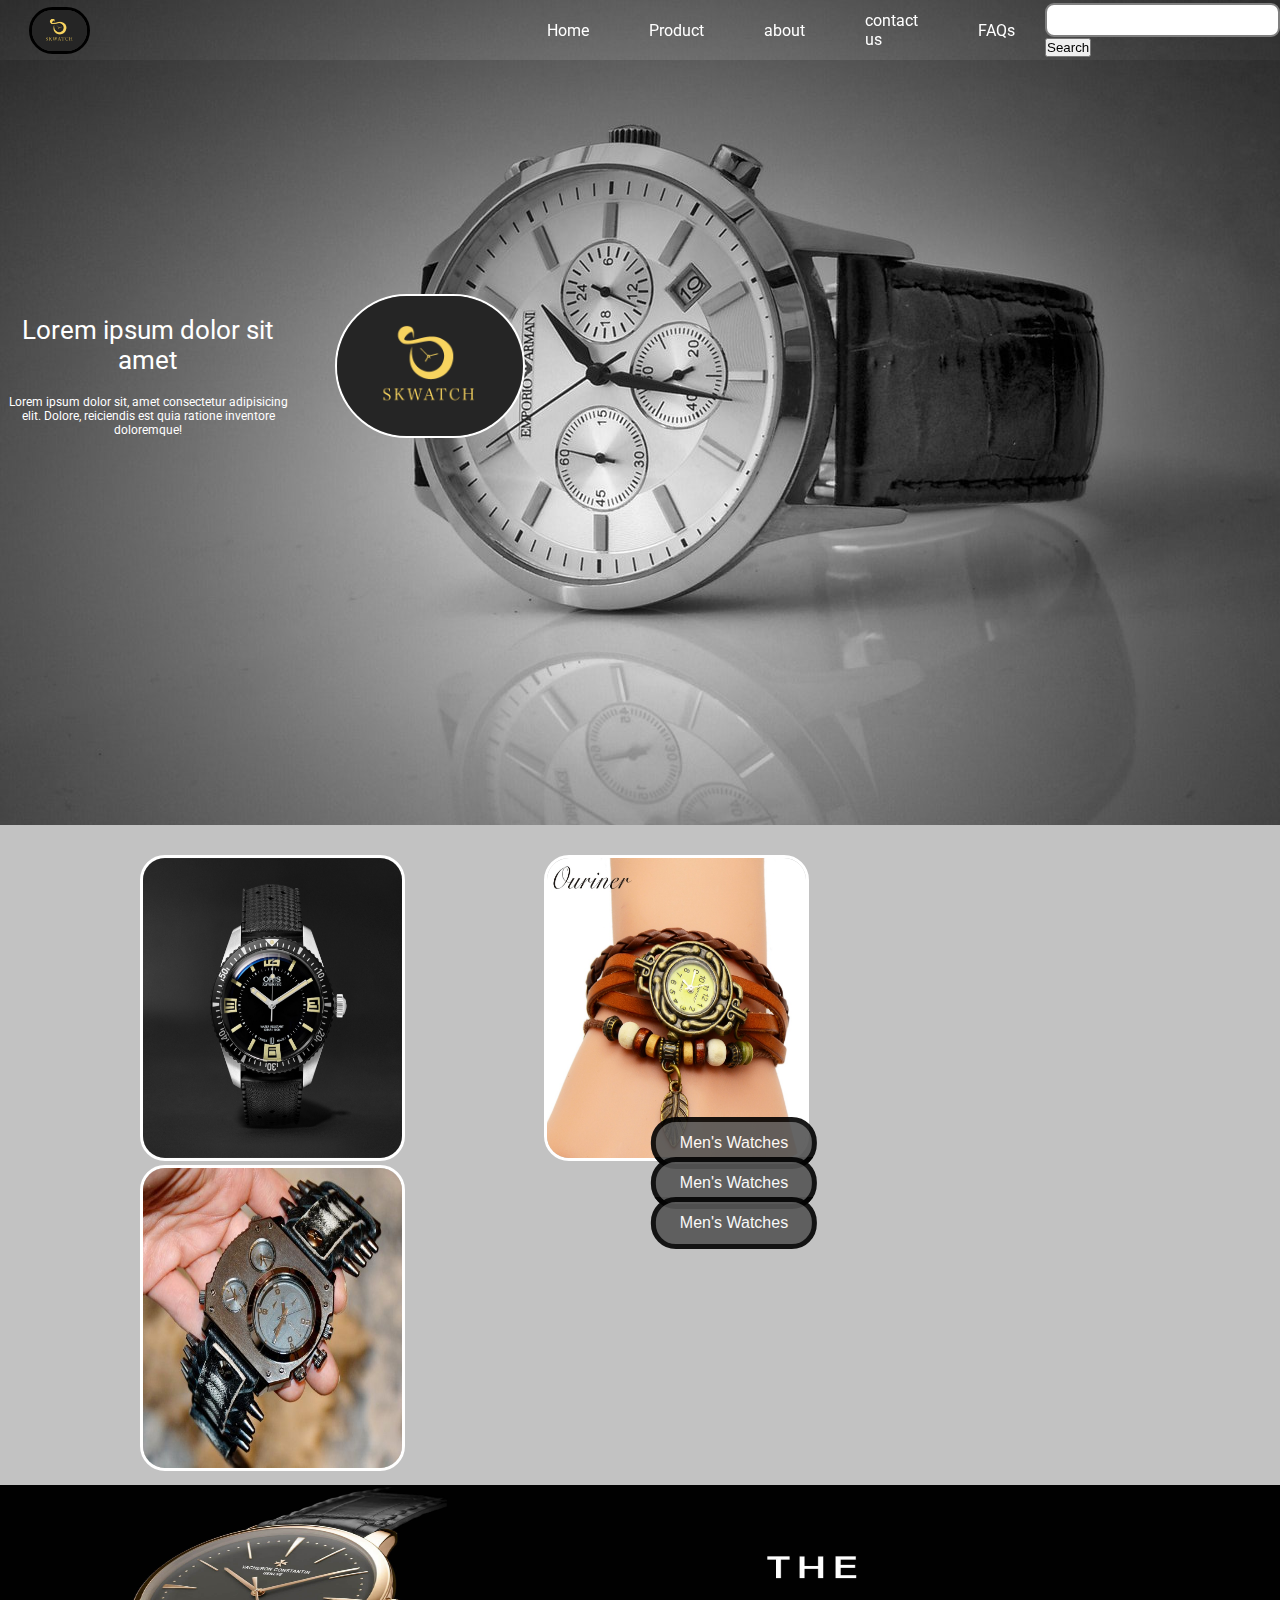
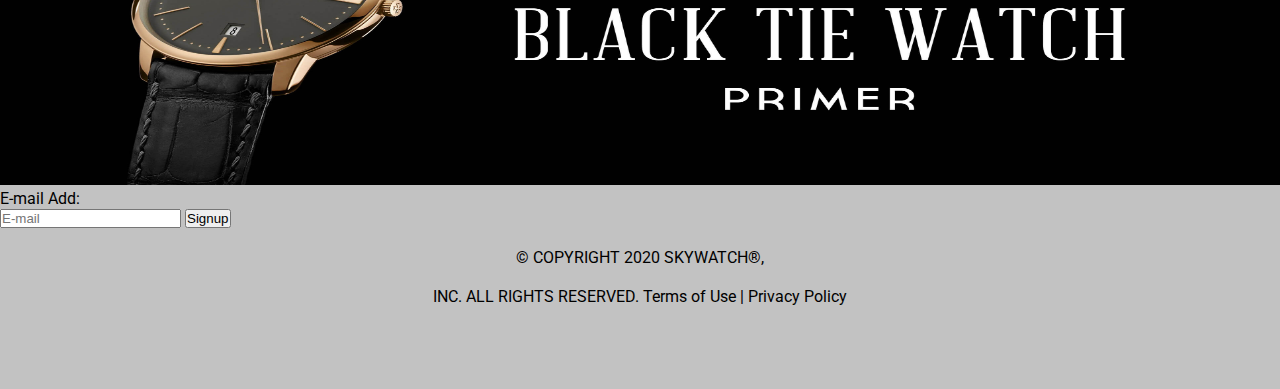
<file: wristwatches.pk/index.html>
<!DOCTYPE html>
<html lang="en">
<head>
    <meta charset="UTF-8">
    <meta name="viewport" content="width=device-width, initial-scale=1.0">
    <title>Wristwatches.pk</title>
    <link rel="stylesheet" href="style.css">
    <link rel="preconnect" href="https://fonts.gstatic.com">
<link href="https://fonts.googleapis.com/css2?family=Lato:ital,wght@1,700&family=Roboto&display=swap" rel="stylesheet">

</head>


<body>

    <nav class="navbar background">
        
        <div class="rightnav">
            <div class="logo">
            <img src="image/skywatch.png" alt="logo">
        </div>
            
        </div>

        <ul class="nav-list">
            
            <li><a href="index.html">Home</a></li>
            <li><a href="product.html">Product</a></li>
            <li><a href="about.html">about</a></li>
            <li><a href="contactus.html">contact us</a></li>
            <li><a href="faqs.html">FAQs</a></li>
            <div>
            <input type="text" nmae="search" id="search">

            <button class="btn btn-md"> Search</button>
        </div>
        </ul>

    </nav>
<section class="background firstsection">

                <div class="box-main">
                    <div class="firsthalf">
                        <p class=" text-big">Lorem ipsum dolor sit amet

                        </p>
                        <p class=" text-small">Lorem ipsum dolor sit,
                             amet consectetur adipisicing elit.
                              Dolore, 
                            reiciendis est quia ratione inventore
                             doloremque!</p>
                    </div>
                    <div class="secondhalf">
                        <img src="image/skywatch.png" alt="skywrist">
                    </div>
                </div>    

</section>


<setion class="secright">

    <div class="container">
        <ul>
            <li> <img src="menwatches/w2000_q80.jpg" alt="MenWatches">
              
            </li>
        
            <li> <img src="womenwatches/2018-Women-Watches-Leather-Bracelet-Watch-Woman-Dress-Vintage-leaf-Vintage-WristWatch-No-10.jpg" alt="MenWatches"> </li>
       
       
            <li> <img src="Vintage Watches/old.jpg" alt="MenWatches"></li>
        </ul>
        <button class="btn-pics " >Men's Watches</button>
        <button class="btn-pics " >Men's Watches</button>
        <button class="btn-pics " >Men's Watches</button>
        
    </div>




</section>
<section class="banner">
    
        <ul>
            <a href="">
                <img src="image/o.jpg" alt="">
            </a>
        </ul>
    
</section>


<section class="footer">

    <div class="footer">
        <span>E-mail Add: <form class="form-inline my-2 my-lg-0">
         <input class="form-control mr-sm-2" type="search" placeholder="E-mail" aria-label="Search">
         <button class="btn btn-outline-success my-2 my-sm-0" type="submit">Signup</button>
       </form></span>


       <div class="footerdiscreption">
         <p >© COPYRIGHT 2020 SKYWATCH®,
           </p>
           <p> INC. ALL RIGHTS RESERVED.
             Terms of Use | Privacy Policy</p>
       </div>
         
       </div>

</section>
   
</body>



</html>
</file>
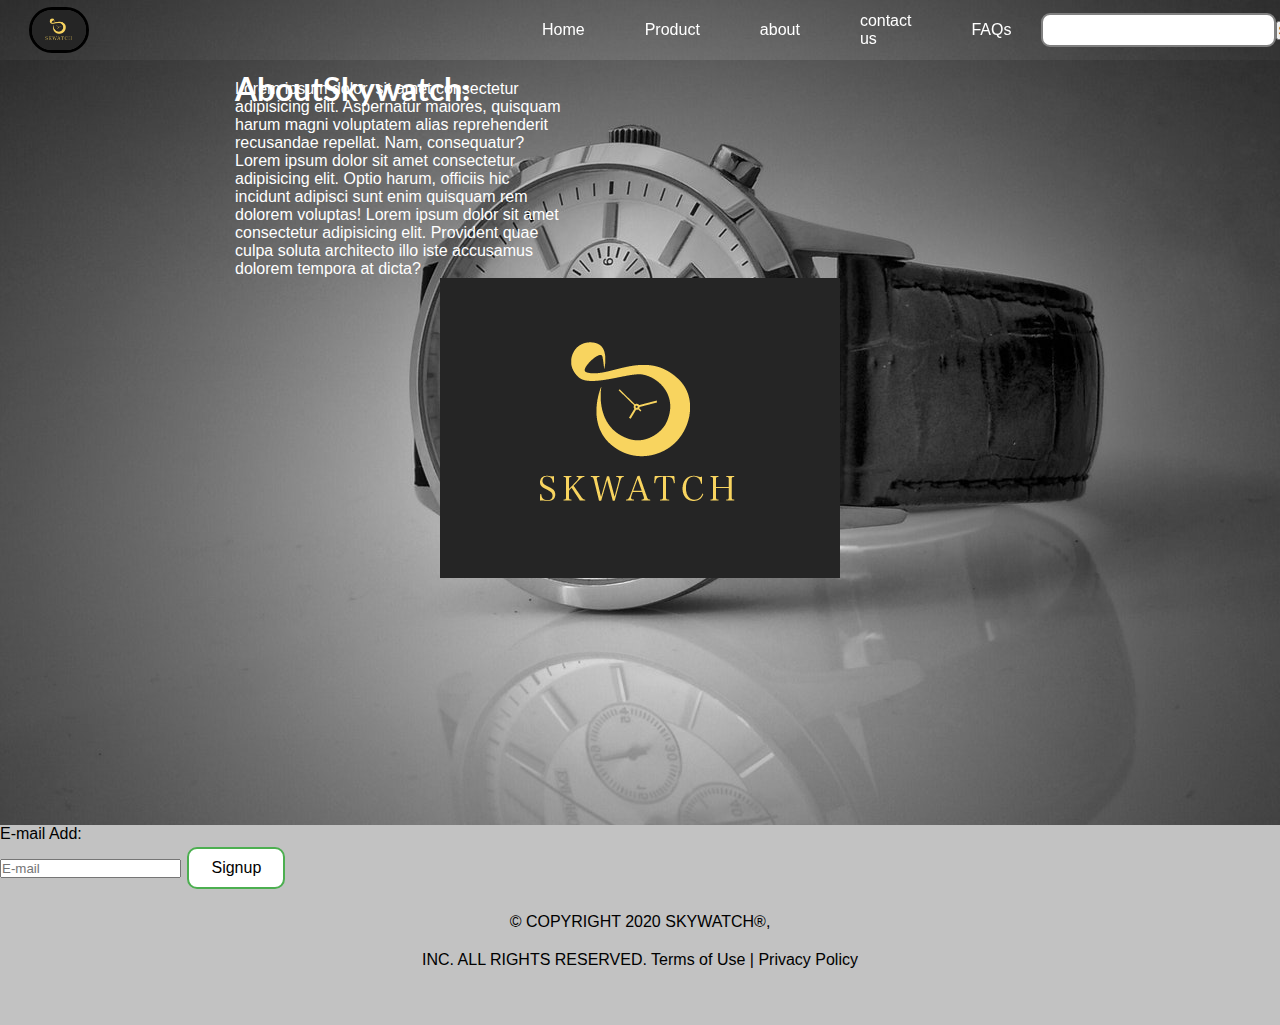
<file: wristwatches.pk/about.html>
<!DOCTYPE html>
<html lang="en">
<head>
    <meta charset="UTF-8">
    <meta name="viewport" content="width=device-width, initial-scale=1.0">
    <title>About</title>
    <link rel="preconnect" href="https://fonts.gstatic.com">
<link href="https://fonts.googleapis.com/css2?family=Lato:ital,wght@1,700&display=swap" rel="stylesheet">
    <link rel="stylesheet" href="style.css">
    <!-- <link rel="stylesheet" href="css/bootstrap.css"> -->
    <!-- <link rel="stylesheet" href="css/bootstrap.min.css"> -->
    <!-- <link rel="stylesheet" href="bootstrap-4.5.3-dist"> -->
    <!-- <script src="js/bootstrap.min.js"></script> -->

    <style>
 
.footer input{
    
}
    </style>


</head>
<body>
    <nav class="navbar background">
        
        <div class="rightnav"><div class="logo">
            <img src="image/skywatch.png" alt="logo">
        </div>
            
        </div>

        <ul class="nav-list">
            
            <li><a href="index.html">Home</a></li>
            <li><a href="product.html">Product</a></li>
            <li><a href="about.html">about</a></li>
            <li><a href="contactus.html">contact us</a></li>
            <li><a href="faqs.html">FAQs</a></li>
            <input type="text" nmae="search" id="search">
            <button class="btn btn-sm"> Search</button>
        </ul>

    </nav>
    <section class="background firstsection">
<div class="container-fluid">
        <div class="box-main">
           <div class="headingabout"> <h1 style="margin-left: 100%; font-family: 'Lato', sans-serif;">AboutSkywatch:</h1>
           </div>
           <div class="par">
            <p style="text-align:left;">Lorem ipsum dolor, sit amet consectetur adipisicing elit.
                Aspernatur maiores, quisquam harum magni voluptatem alias reprehenderit recusandae repellat.
                 Nam, consequatur? Lorem ipsum dolor sit amet consectetur adipisicing elit. Optio harum,
                  officiis hic incidunt adipisci sunt enim quisquam rem dolorem voluptas!
                Lorem ipsum dolor sit amet consectetur adipisicing elit. 
                Provident quae culpa soluta architecto illo iste accusamus dolorem tempora at dicta?</p>
           </div>
       
        </div>    
        <div class="rightbox">
            <h1 style="text-align: center; "><img src="image/skywatch.png" alt="" style="border-radius: px;"></h1>
        </div>
    </div>
</section>


<section class="footer">

    <div class="footer">
        <span >E-mail Add: <form class="form">
         <input  type="search" placeholder="E-mail" aria-label="Search">
         <button class="button1" type="submit">Signup</button>
       </form></span>


       <div class="footerdiscreption">
         <p >© COPYRIGHT 2020 SKYWATCH®,
           </p>
           <p> INC. ALL RIGHTS RESERVED.
             Terms of Use | Privacy Policy</p>
       </div>
         
       </div>

</section>
</body>
</html>
</file>
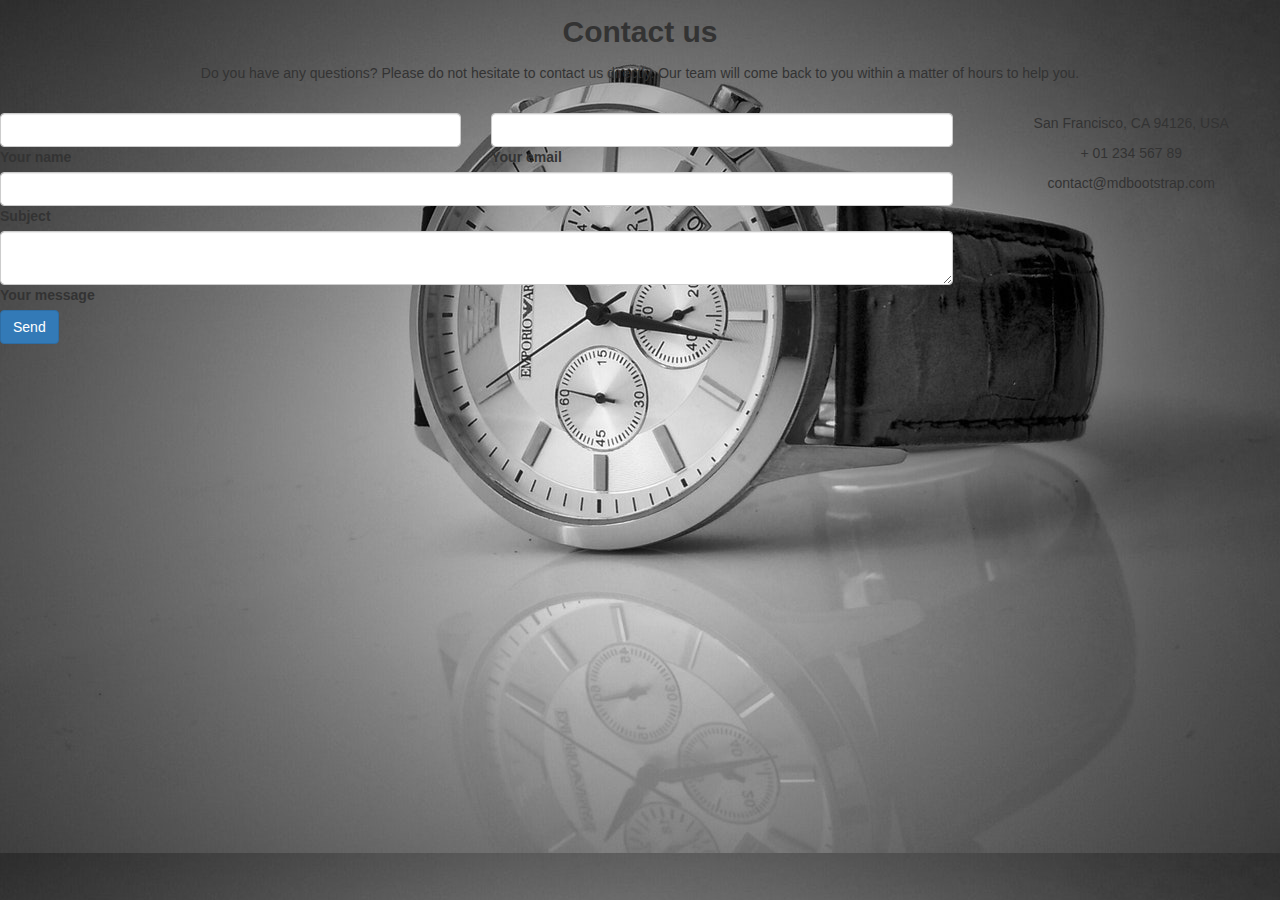
<file: wristwatches.pk/contactus.html>
<!DOCTYPE html>
<html lang="en">
<head>
    <meta charset="UTF-8">
    <meta name="viewport" content="width=device-width, initial-scale=1.0">
    <title>Document</title>
    <link rel="stylesheet" href="css/bootstrap.min.css">
    <link rel="stylesheet" href="https://maxcdn.bootstrapcdn.com/bootstrap/3.4.1/css/bootstrap.min.css">
    <style>
        body{
            background-image: url(image/pexels-jatin-anand-125779.jpg);
        }
    </style>
</head>
<body>
    

    <section class="mb-4">

        <!--Section heading-->
        <h2 class="h1-responsive font-weight-bold text-center my-4">Contact us</h2>
        <!--Section description-->
        <p class="text-center w-responsive mx-auto mb-5">Do you have any questions? Please do not hesitate to contact us directly. Our team will come back to you within
            a matter of hours to help you.</p>
    
        <div class="row">
    
            <!--Grid column-->
            <div class="col-md-9 mb-md-0 mb-5">
                <form id="contact-form" name="contact-form" action="mail.php" method="POST">
    
                    <!--Grid row-->
                    <div class="row">
    
                        <!--Grid column-->
                        <div class="col-md-6">
                            <div class="md-form mb-0">
                                <input type="text" id="name" name="name" class="form-control">
                                <label for="name" class="">Your name</label>
                            </div>
                        </div>
                        <!--Grid column-->
    
                        <!--Grid column-->
                        <div class="col-md-6">
                            <div class="md-form mb-0">
                                <input type="text" id="email" name="email" class="form-control">
                                <label for="email" class="">Your email</label>
                            </div>
                        </div>
                        <!--Grid column-->
    
                    </div>
                    <!--Grid row-->
    
                    <!--Grid row-->
                    <div class="row">
                        <div class="col-md-12">
                            <div class="md-form mb-0">
                                <input type="text" id="subject" name="subject" class="form-control">
                                <label for="subject" class="">Subject</label>
                            </div>
                        </div>
                    </div>
                    <!--Grid row-->
    
                    <!--Grid row-->
                    <div class="row">
    
                        <!--Grid column-->
                        <div class="col-md-12">
    
                            <div class="md-form">
                                <textarea type="text" id="message" name="message" rows="2" class="form-control md-textarea"></textarea>
                                <label for="message">Your message</label>
                            </div>
    
                        </div>
                    </div>
                    <!--Grid row-->
    
                </form>
    
                <div class="text-center text-md-left">
                    <a class="btn btn-primary" onclick="document.getElementById('contact-form').submit();">Send</a>
                </div>
                <div class="status"></div>
            </div>
            <!--Grid column-->
    
            <!--Grid column-->
            <div class="col-md-3 text-center">
                <ul class="list-unstyled mb-0">
                    <li><i class="fas fa-map-marker-alt fa-2x"></i>
                        <p>San Francisco, CA 94126, USA</p>
                    </li>
    
                    <li><i class="fas fa-phone mt-4 fa-2x"></i>
                        <p>+ 01 234 567 89</p>
                    </li>
    
                    <li><i class="fas fa-envelope mt-4 fa-2x"></i>
                        <p>contact@mdbootstrap.com</p>
                    </li>
                </ul>
            </div>
            <!--Grid column-->
    
        </div>
    
    </section>


    <!-- <form >
        <div class="form-group"> <label>Name:</label> <input type="text"> </div><br>
        <label>email:</label><input type="email"> <br>
        <label>password:</label><input type="text hidden">
        <input type="submit">
    </form> -->
</div>
</body>
</html>
</file>
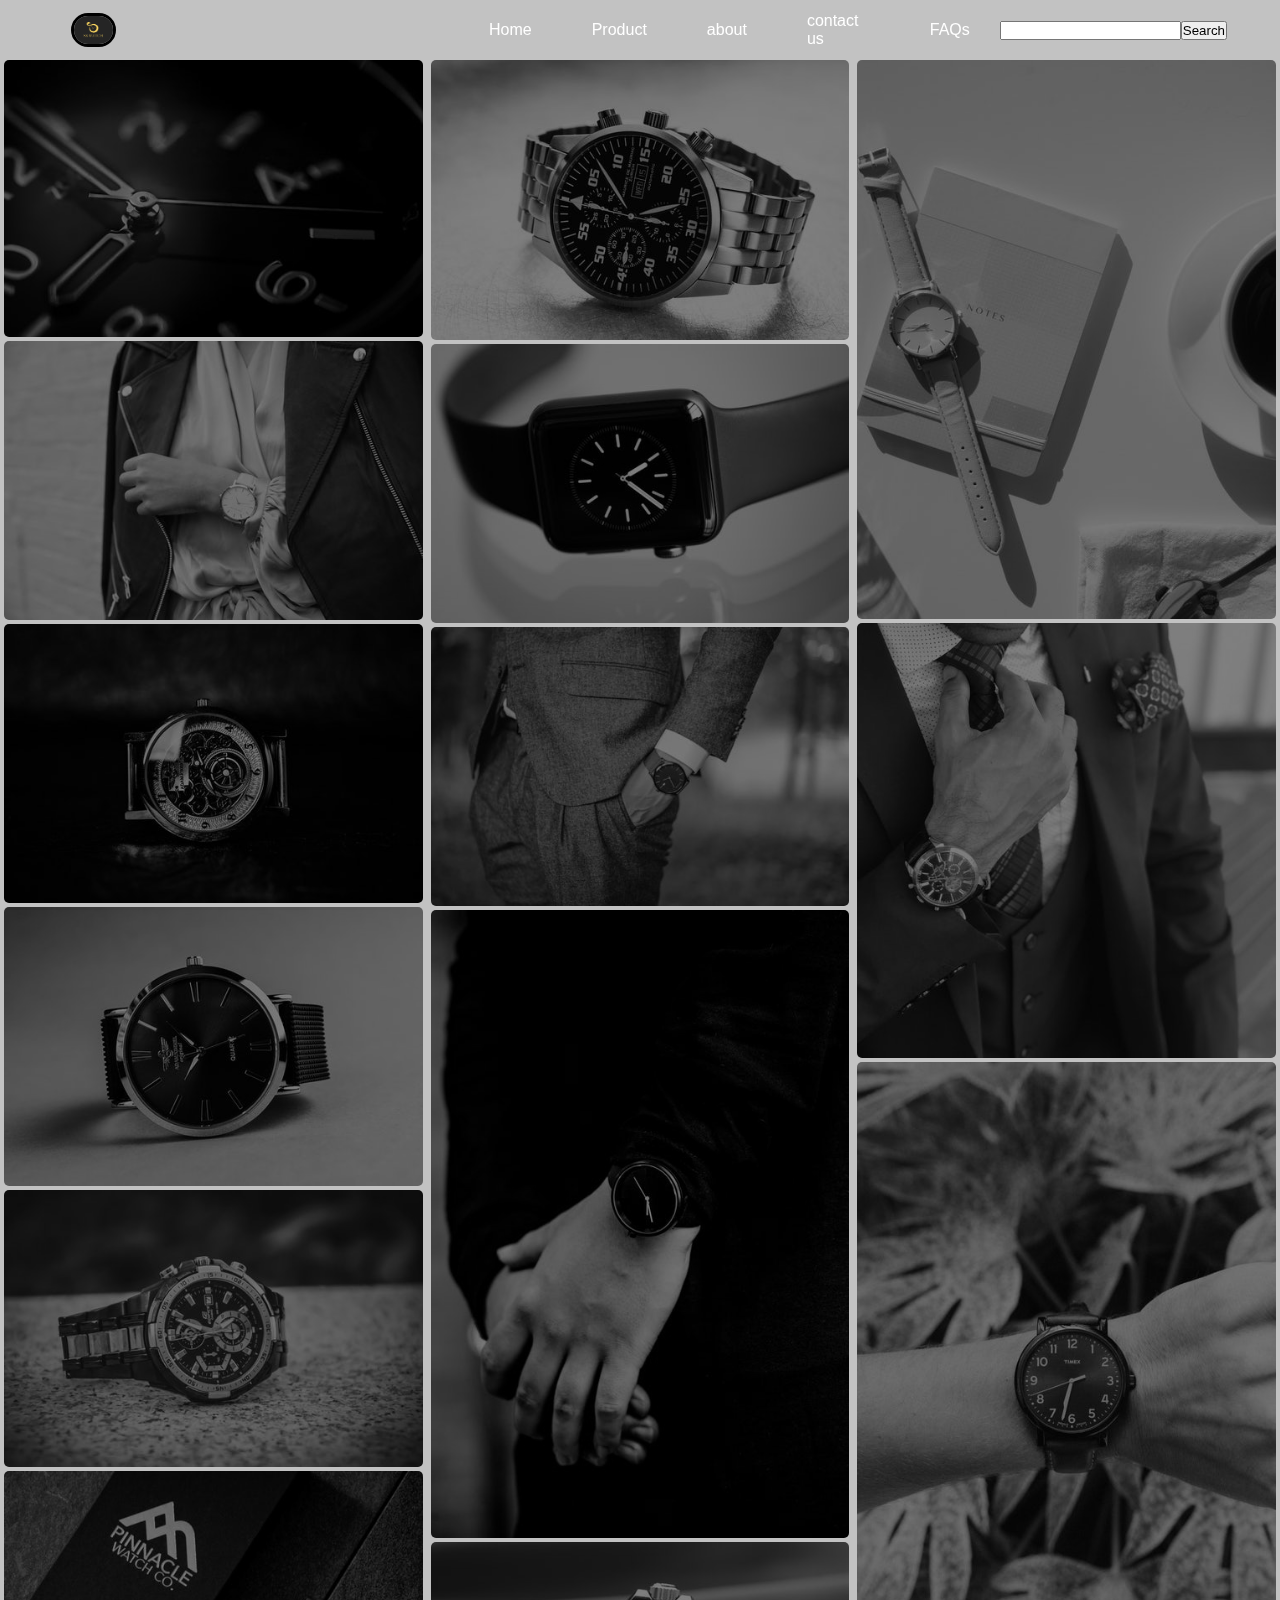
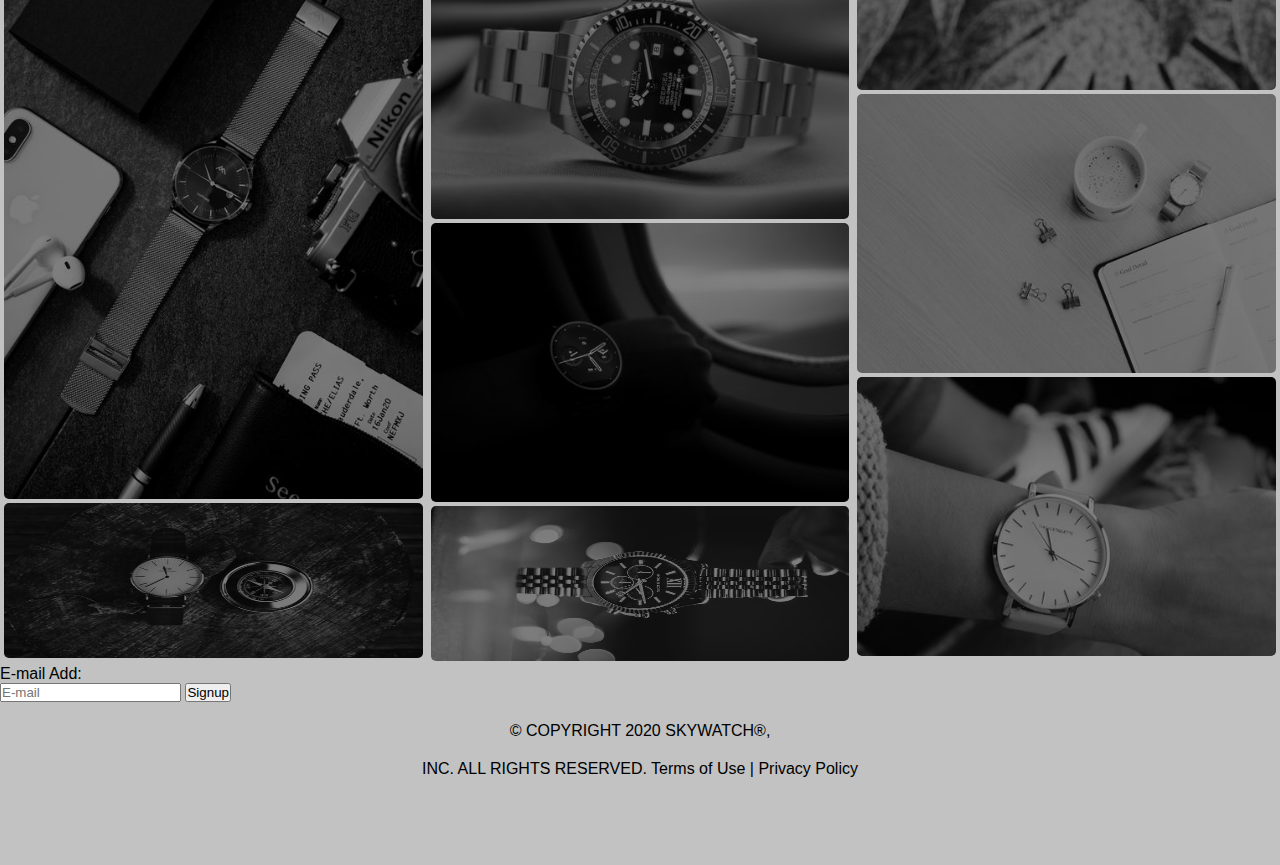
<file: wristwatches.pk/product.html>
<!DOCTYPE html>
<html lang="en">
<head>
    <meta charset="UTF-8">
    <meta name="viewport" content="width=device-width, initial-scale=1.0">
    <title>Product</title>
    <link rel="stylesheet" href="style1.css">
    <link href="https://fonts.googleapis.com/css2?family=Lato:ital,wght@1,700&family=Roboto&display=swap" rel="stylesheet">
</head>
<body>
    <nav class="navbar background">
        
        <div class="rightnav"><div class="logo">
            <img src="image/skywatch.png" alt="logo">
        </div>
            
        </div>

        <ul class="nav-list">
            
            <li><a href="index.html">Home</a></li>
            <li><a href="product.html">Product</a></li>
            <li><a href="about.html">about</a></li>
            <li><a href="contactus.html">contact us</a></li>
            <li><a href="faqs.html">FAQs</a></li>
            <input type="text" nmae="search" id="search">
            <button class="button1"> Search</button>
        </ul>

    </nav>
    
                <div class="container-fluid">
                    <div class="row">
                        <div class="column">
                            <img src="image/a.jpg" alt="">
                            <img src="image/b.jpeg" alt="">
                            <img src="image/c.jpeg" alt="">
                            <img src="image/d.jpeg" alt="">
                            <img src="image/p.jpeg" alt="">
                            <img src="image/s.jpeg" alt="">
                            <img src="image/v.jpeg" alt="" style="width: 100%; height: 155px;">
                            <!-- <img src="image/pexels-photo-545066.jpeg" alt=""> -->
                        </div>

                        <div class="column">
                            <img src="image/e.jpeg" alt="">
                            <img src="image/f.jpeg" alt="">
                            <img src="image/g.jpeg" alt="">
                            <img src="image/h.jpeg" alt="">
                            <img src="image/m.jpeg" alt="">
                            <img src="image/t.jpg" alt="">
                            <img src="image/u.jpeg" alt="" style="width: 100%; height: 155px;">
                            
                            <!-- <img src="image/rolex-watch-time-luxury-364822.jpeg" alt=""> -->
                        </div>

                        <div class="column">
                            <img src="image/i.jpeg" alt="">
                            <img src="image/j.jpeg" alt="">
                            <img src="image/k.jpeg" alt="">
                            <img src="image/l.jpeg" alt="">
                            <img src="image/n.jpeg" alt="">
                            
                            
                            <!-- <img src="image/watch-fashion-accessories-clothes-157627.jpeg" alt=""> -->

                        </div>
                    </div>
                </div>



                

            
            




    <!-- <section class="background firstsection">

        <div class="container">
            <ul>
                <li> <img src="menwatches/w2000_q80.jpg" alt="MenWatches">
                  
                </li>
            
                <li> <img src="womenwatches/2018-Women-Watches-Leather-Bracelet-Watch-Woman-Dress-Vintage-leaf-Vintage-WristWatch-No-10.jpg" alt="MenWatches"> </li>
           
           
                <li> <img src="Vintage Watches/old.jpg" alt="MenWatches"></li>
                
            </ul>
            
        </div>     -->

</section>


<section class="footer">

    <div class="footer">
        <span>E-mail Add: <form class="form-inline my-2 my-lg-0">
         <input class="form-control mr-sm-2" type="search" placeholder="E-mail" aria-label="Search">
         <button class="btn btn-outline-success my-2 my-sm-0" type="submit">Signup</button>
       </form></span>


       <div class="footerdiscreption">
         <p >© COPYRIGHT 2020 SKYWATCH®,
           </p>
           <p> INC. ALL RIGHTS RESERVED.
             Terms of Use | Privacy Policy</p>
       </div>
         
       </div>

</section>
    
</body>
</html>
</file>
<file: wristwatches.pk/style.css>
*{
    margin: 0px;
    padding: 0px;
}
body{
    background-color: #c2c2c2;
    font-family: 'Roboto', sans-serif;
}

.button1 {
    background-color: #4CAF50; /* Green */
    border: none;
    color: white;
    padding: 10px 22px;
    text-align: center;
    text-decoration: none;
    display: inline-block;
    font-size: 16px;
    margin: 4px 2px;
    transition-duration: 0.4s;
    cursor: pointer;
    border-radius: 10px;
  }
  
  .button1 {
    background-color: white; 
    color: black; 
    border: 2px solid #4CAF50;
  }
  
  .button1:hover {
    background-color: #4CAF50;
    color: white;
  }
 
.logo{
    width: 20%;
    display: flex;
    justify-content: center;
    align-items: center;
}
.logo img{
    width:  55%;
    border: 3px solid;
    border-radius: 50px;

}
.navbar{
    height: 60px;
    display: flex;
    align-items: center;
    justify-content: center;
    position: sticky;
    top: 0px;
    cursor: pointer;
    /* background-color: black; */
}
.nav-list{
    width: 60%;
    display: flex;
        align-items: center;

}
.nav-list li{
            list-style: none;
            padding: 26px 30px;
}
.nav-list li a{
            text-decoration: none;
            color:white;
}

.nav-list li a:hover{
    text-decoration: none;
    color:gray;
}
.rightnav{
    padding: 10px;
    width: 50%  ;
text-align: right;
}


#search{
    padding: 5px;
    font-size: 17px;
    border: 2px solid grey;
    border-radius: 9px;
}
.background{
    background: rgba(0,0 ,0,0.7 ) url(image/pexels-jatin-anand-125779.jpg);
    
    background-size: cover;
    /* background-blend-mode: darken; */
}
.firstsection{
    height: 85vh;
}
.box-main{
    display: flex;
    justify-content: center;
    align-items: center;
    color: white;
    max-width: 44%;
    margin: 0px;
    height: 80%;

}
.firsthalf{
    width: 80%;
    display: flex;
    flex-direction: column;

}
.secondhalf img{
    width: 70%;
    border: white 2px solid;
    border-radius: 105px;
    display: block;
    margin: auto;
}
.text-big{
font-size: 26px;
}
.text-small{
font-size: 12px;
}

.container {
    width: 97%;
    overflow: hidden;
    /* background: #c2c2c2; */
    
    padding: 20px;
}
.container .btn-pics{
    
        margin-left: 245px;
        margin-top: -12px;
        
        transform: translate(-50%, -50%);
        /* -ms-transform: translate(-50%, -50%); */
        background-color: #555;
        color: white;
        font-size: 16px ;
        font-display: solid;
        padding: 12px 24px;
        border: black 5px solid;
        border-radius: 25px;
        opacity: 90%;
        /* cursor: pointer; */
        /* border-radius: 5px; */
        text-align: center;
      }

.container ul{
    padding: 0px;
    margin: 0px;
    margin-left: 65px;
}
.container ul li{
    list-style: none;
    float: left;
    width: 259px;
    height: 300px;
    /* background-image: url(menwatches/w2000_q80.jpg); */
    margin: 10px 90px 0px 55px;
    /* box-sizing: border-box; */
 
}
.container ul li img{
    height: 300px;
    width: 259px;
    border: white solid;
    border-radius: 25px;
}
.card .info .btn{
    text-decoration: none;
    padding: 0.5rem 5rem;
    background: #fff;
    color: #000;
    font-size: 14px;
    font-weight: bold;
    cursor: pointer;
    transition: 0.4s ease-in-out;
}
.banner ul a img{
    height: 300px;
    width: 100%;
    border-collapse: collapse;

}
.footer{
    background-color: #c2c2c2;
   
    height: 200px;
  }
  h1{
            
    height: 200px;
    width: 100%;
    
    
}
p{
  text-align: center;
  margin-top: 20px;
}


/* .centerbtn{
    position: inherit;
    left: 50%;
    top: 50%;
    height: 50px;
    width: 100px;
    color: white;
    font-size: 25px;

} */
/* .container ul li .title{
    width: 100%;
    height: 50px;
    line-height: 50px;
    background: white;
    text-align: center;
} */
/* .container ul li button {
    overflow: 2px;
} */
</file>
<file: wristwatches.pk/style1.css>
*{
    margin: 0px;
    padding: 0px;
    box-sizing: border-box;
    font-family: sans-serif;
}body{
    background-color: #c2c2c2;
}
 
.logo{
    width: 20%;
    display: flex;
    justify-content: center;
    align-items: center;
}
.logo img{
    width:  55%;
    border: 3px solid;
    border-radius: 50px;

}
.navbar{
    height: 60px;
    display: flex;
    align-items: center;
    justify-content: center;
    position: sticky;
    top: 0px;
    cursor: pointer;
    /* background-color: black; */
}
.nav-list{
    width: 60%;
    display: flex;
        align-items: center;

}
.nav-list li{
            list-style: none;
            padding: 26px 30px;
}
.nav-list li a{
            text-decoration: none;
            color:white;
}

.nav-list li a:hover{
    text-decoration: none;
    color:gray;
}
.row{
    display: flex;
    flex-wrap: wrap;
    width: 100%;
}
.row .column{
    flex: 33.3%;
    width: auto;
    overflow: hidden;
    padding: 0 4px;
    height: 100%;
}
.row .column img{
    width: 100%;
    height: 100%;
    cursor: pointer;
    filter: grayscale(1) brightness(0.5);
    border-radius: 5px;
    transition: 0.3s linear;
}
.row .column img:hover{
    filter: grayscale(1) brightness(1);
}




.footer{
    background-color: #c2c2c2; 
   
     height: 200px;
  }
  h1{
            
    height: 200px;
    width: 100%;
    
    
}
p{
  text-align: center;
  margin-top: 20px;
}
</file>
